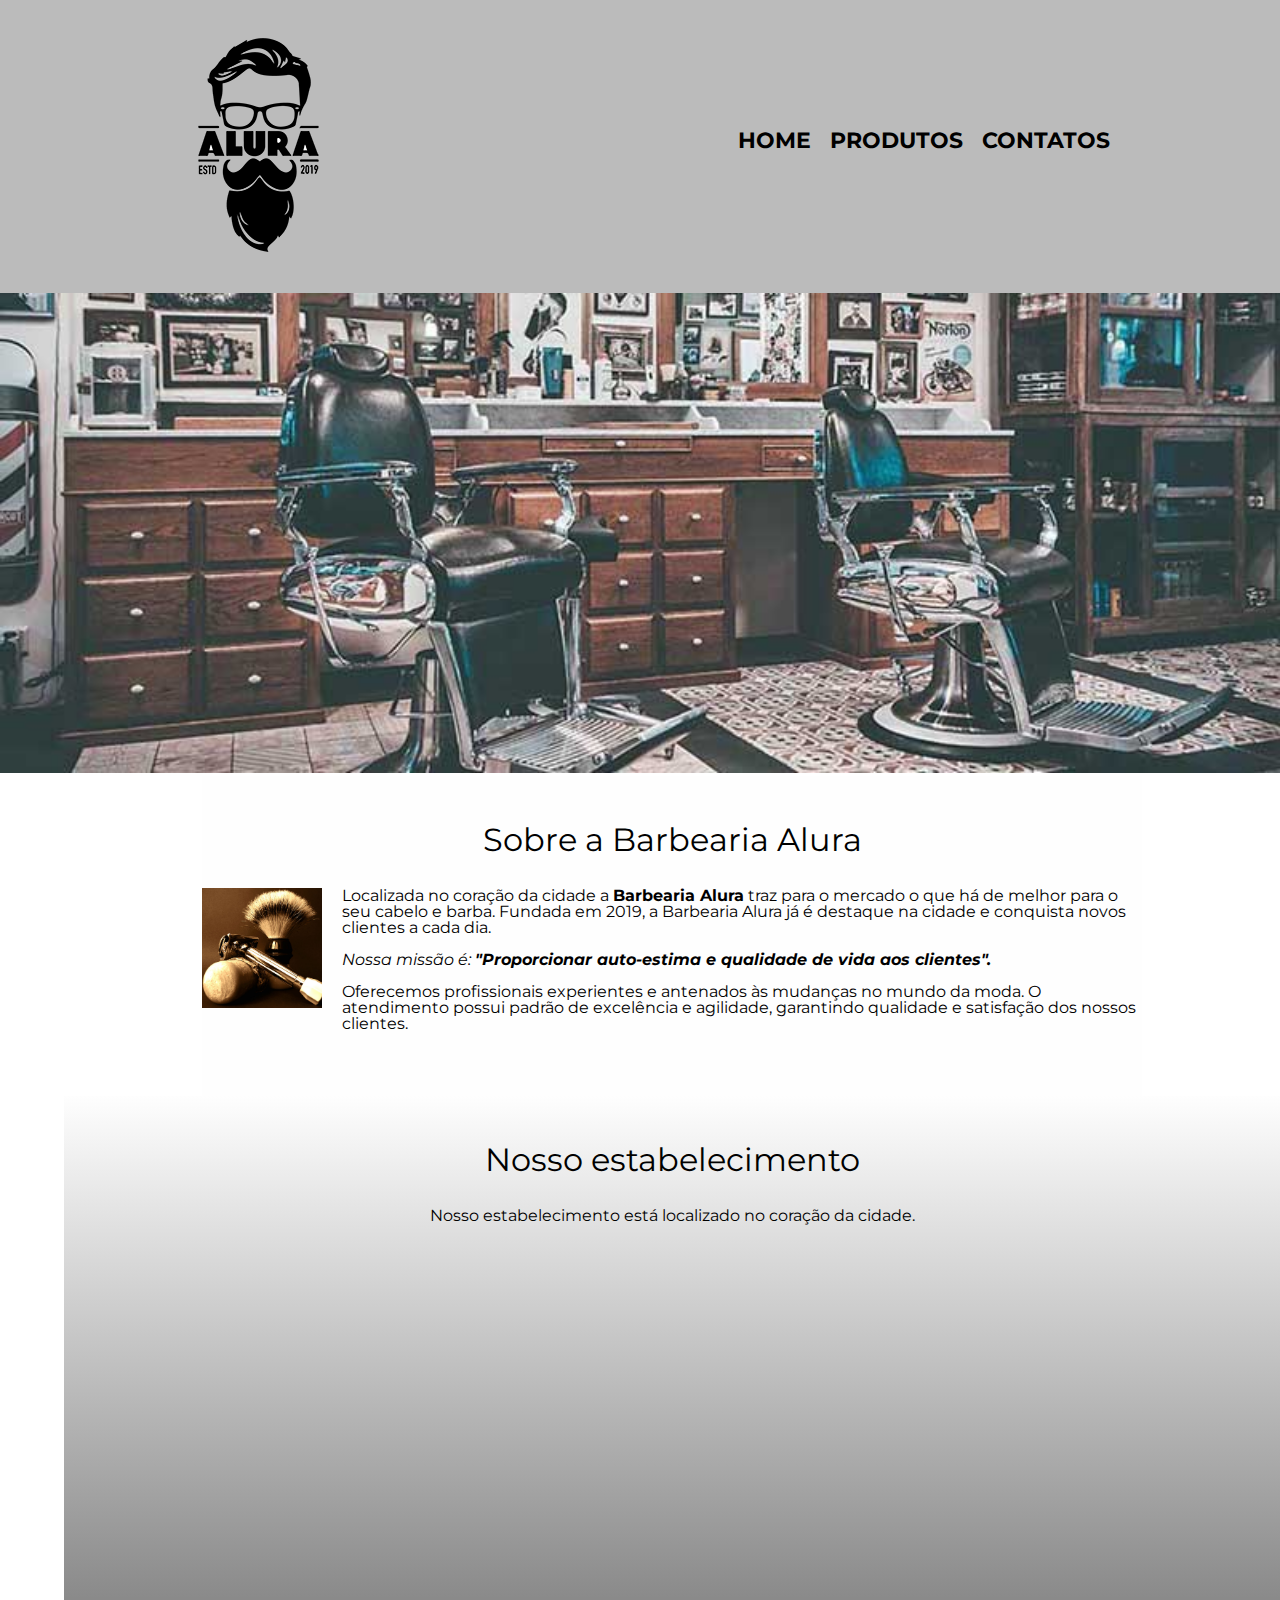
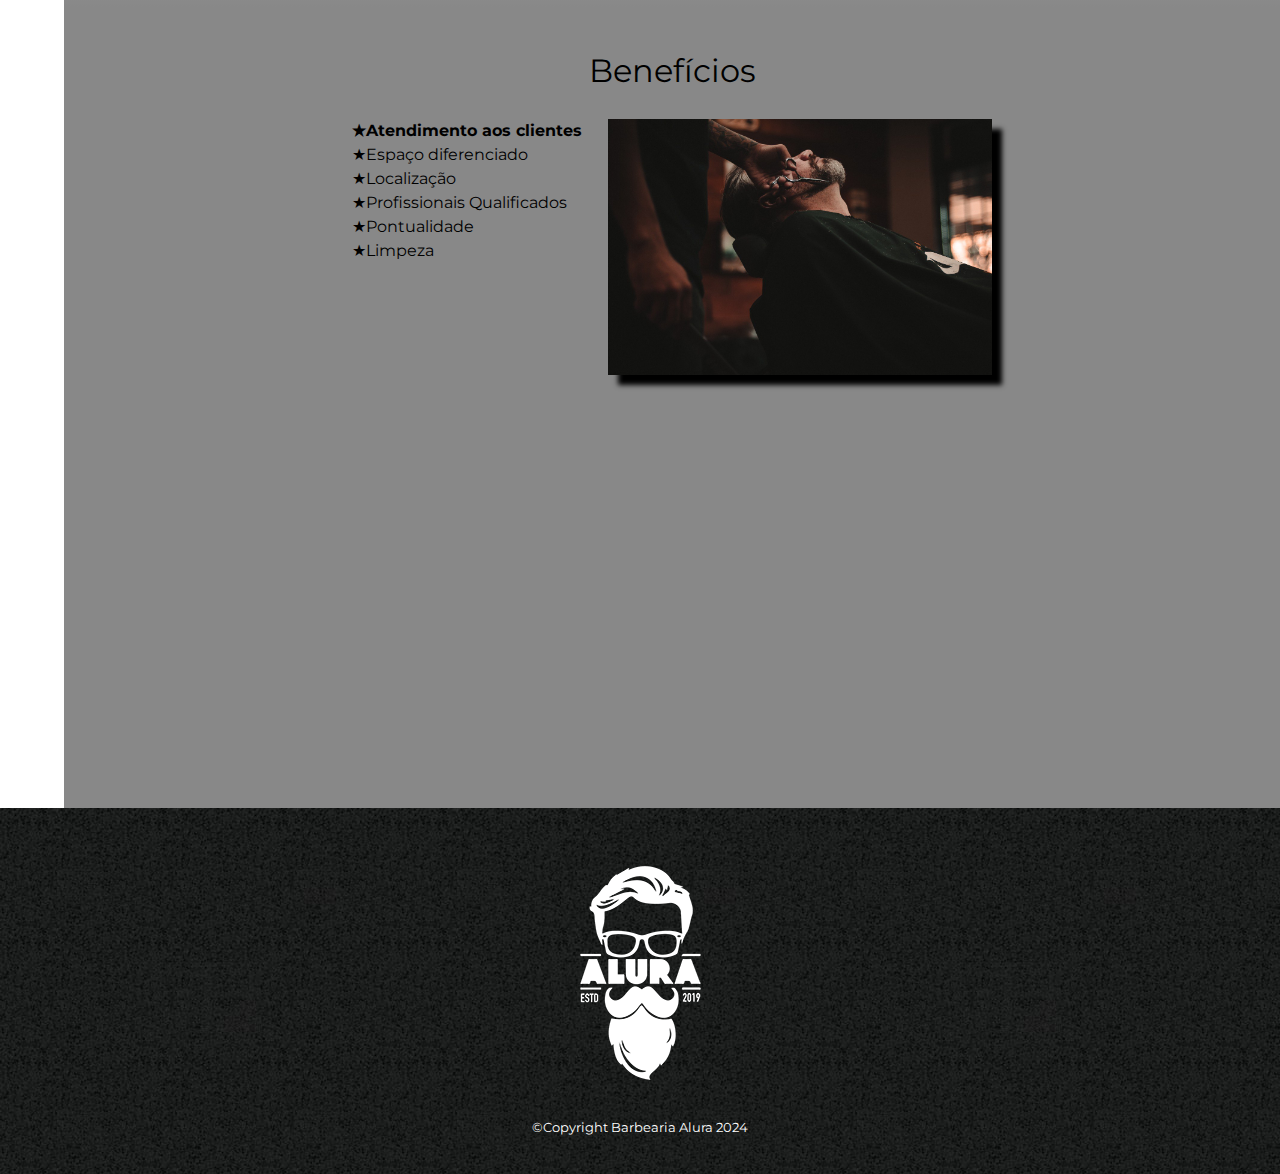
<file: HTML5 e CSS3/index.html>
<!DOCTYPE html>
<html lang="pt-br">
<head>
    <meta charset="UTF-8">
    <meta name="viewport" content="width=device-width">
    <title>Barbearia Alura</title>

    <link rel="stylesheet" href="reset.css">
    <link rel="stylesheet" href="style.css">
    <link href="https://fonts.googleapis.com/css2?family=Montserrat&display=swap" rel="stylesheet">
    
</head>

<body>
    <header>
        <div class="caixa">
            <h1><img src="img/logo.png"></h1>

                <nav>
                    <ul>
                        <li><a href="index.html">Home</a></li>
                        <li><a href="produtos.html">Produtos</a></li>
                        <li><a href="contato.html">Contatos</a></li>
                    </ul>
                </nav>
        </div>
    </header>

    <img class="banner" src="img/banner.jpg">

    <main>
        <section class="principal">
            <h2 class="titulo-principal">Sobre a Barbearia Alura</h2>

            <img class="utensilios" src="img/utensilios.jpg" alt="Utensilios de um Barbeiro">

            <p>Localizada no coração da cidade a <strong>Barbearia Alura</strong> traz para o mercado o 
            que há de melhor para o seu cabelo e barba. Fundada em 2019, a Barbearia Alura já é destaque 
            na cidade e conquista novos clientes a cada dia.</p>

            <p id="missao"><em>Nossa missão é: <strong> "Proporcionar auto-estima e qualidade de vida aos 
            clientes".</strong></em></p>

            <p>Oferecemos profissionais experientes e antenados às mudanças no mundo da moda. 
            O atendimento possui padrão de excelência e agilidade, garantindo qualidade e satisfação 
            dos nossos clientes.</p>
        </section>

        <section class="mapa">
            <h3 class="titulo-principal">Nosso estabelecimento</h3>
            <p>Nosso estabelecimento está localizado no coração da cidade.</p>
            
            <div class="mapa-conteudo">
                <iframe src="https://www.google.com/maps/embed?pb=!1m18!1m12!1m3!1d117006.39488152678!2d-46.77652745664061!3d-23.5881948!2m3!1f0!2f0!3f0!3m2!1i1024!2i768!4f13.1!3m3!1m2!1s0x94ce5a2b2ed7f3a1%3A0xab35da2f5ca62674!2sAlura%20-%20Escola%20Online%20de%20Tecnologia!5e0!3m2!1spt-PT!2sbr!4v1725904140874!5m2!1spt-PT!2sbr" width="100%" height="300" style="border:0;" allowfullscreen=""></iframe>
            </div>
        </section>

        <section class="beneficios">
            <h3 class="titulo-principal">Benefícios</h3>

            <div class="conteudo-beneficios">
                <ul class="lista-beneficios">
                    <li class="itens">Atendimento aos clientes</li>
                    <li class="itens">Espaço diferenciado</li>
                    <li class="itens">Localização</li>
                    <li class="itens">Profissionais Qualificados</li>
                    <li class="itens">Pontualidade</li>
                    <li class="itens">Limpeza</li>
                </ul><img src="img/beneficios.jpg" class="imagem-beneficios">

            </div>

            <div class="video">
                <iframe width="100%" height="315" src="https://www.youtube.com/embed/wcVVXUV0YUY" frameborder="0" 
                allow="accelerometer; autoplay; encrypted-media; gyroscope; picture-in-picture" allowfullscreen>
                </iframe>
            </div>
        </section>
    </main>

    <footer>
        <img src="img/logo-branco.png">
        <p class="copyright">&copy;Copyright Barbearia Alura 2024</p>
    </footer>
</body>
</html>
</file>
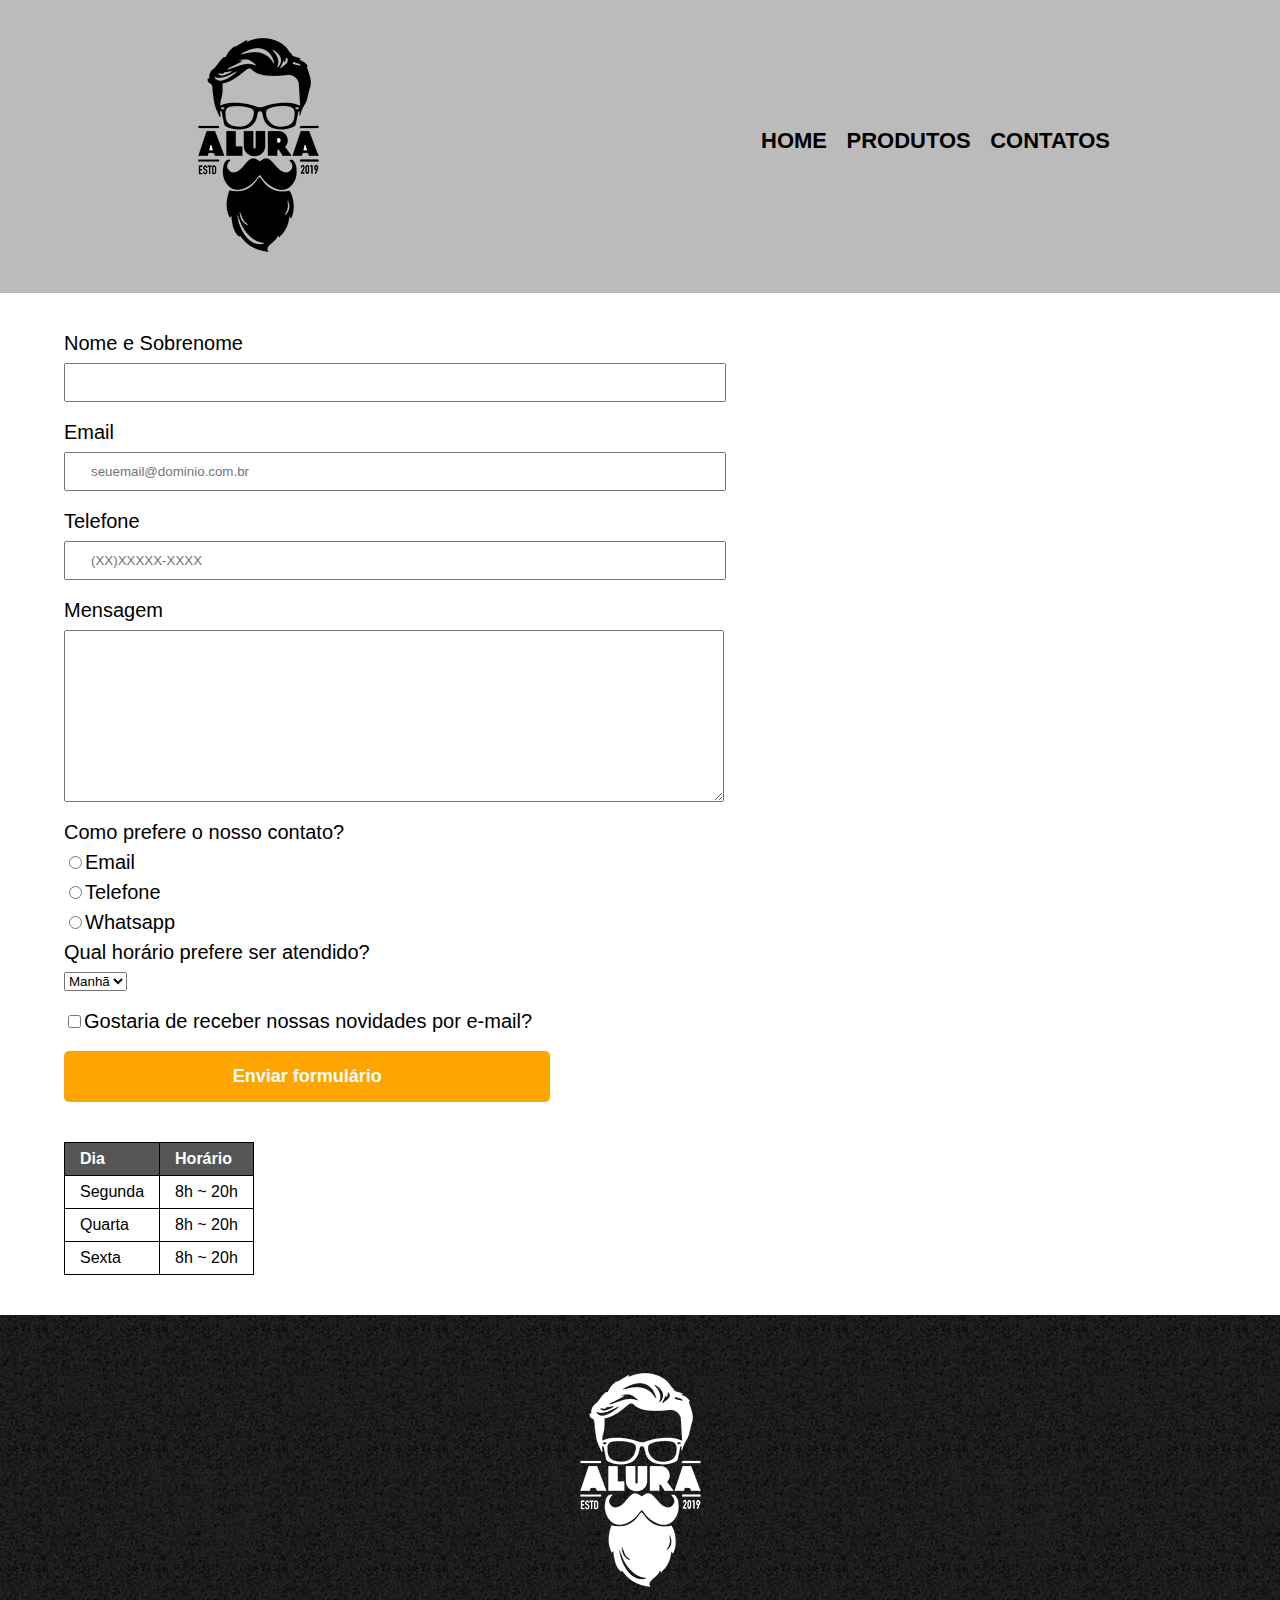
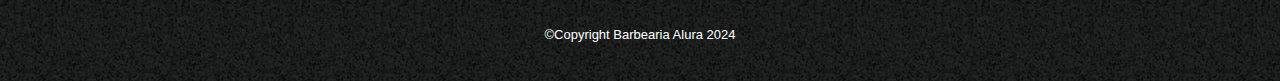
<file: HTML5 e CSS3/contato.html>
<!DOCTYPE html>
<html lang="pt-br">
<head>
    <meta charset="UTF-8">
    <meta name="viewport" content="width=device-width, initial-scale=1.0">
    <title>Contato - Barbearia Alura</title>
    <link rel="stylesheet" href="reset.css">
    <link rel="stylesheet" href="style.css">
</head>
<body>
    <header>
        <div class="caixa">
            <h1><img src="img/logo.png" alt="Logo da Barbearia Alura"></h1>

            <nav>
                <ul>
                    <li><a href="index.html">Home</a></li>
                    <li><a href="produtos.html">Produtos</a></li>
                    <li><a href="contato.html">Contatos</a></li>
                </ul>
            </nav>
        </div>
    </header>

    <main>
        <form>
            <label for="nomesobrenome">Nome e Sobrenome</label>
            <input type="text" id="nomesobrenome" class="input-padrao" required>

            <label for="email">Email</label>
            <input type="email" id="email" class="input-padrao" required placeholder="seuemail@dominio.com.br">

            <label for="telefone">Telefone</label>
            <input type="tel" id="telefone" class="input-padrao" required placeholder="(XX)XXXXX-XXXX">

            <label for="mensagem">Mensagem</label>
            <textarea cols="70" rows="10" id="mensagem" class="input-padrao" required></textarea>

            <fieldset>
                <legend>Como prefere o nosso contato?</legend>
                <label for="radio-email"><input type="radio" name="contato" value="email" id="radio-email">Email</label>

                <label for="radio-telefone"><input type="radio" name="contato" value="telefone" id="radio-telefone">Telefone</label>
                
                <label for="radio-whatsapp"><input type="radio" name="contato" value="whatsapp" id="radio-whatsapp">Whatsapp</label>
            </fieldset>

            <fieldset>
                <legend>Qual horário prefere ser atendido?</legend>
                <select>
                    <option>Manhã</option>
                    <option>Tarde</option>
                    <option>Noite</option>
                </select>
            </fieldset>

            <label class="checkbox"><input type="checkbox">Gostaria de receber nossas novidades por e-mail?</label>

            <input type="submit" value="Enviar formulário" class="enviar">
        </form>

        <table>
            <thead>
                <tr>
                    <td>Dia</td>
                    <td>Horário</td>
                </tr>
            </thead>
            <tbody>
                <tr>
                    <td>Segunda</td>
                    <td>8h ~ 20h</td>
                </tr>
                <tr>
                    <td>Quarta</td>
                    <td>8h ~ 20h</td>
                </tr>
                <tr>
                    <td>Sexta</td>
                    <td>8h ~ 20h</td>
                </tr>
            </tbody>

        </table>
    </main>

    <footer>
        <img src="img/logo-branco.png" alt="Logo da Barbearia Alura">
        <p class="copyright">&copy;Copyright Barbearia Alura 2024</p>
    </footer>
</body>
</html>
</file>
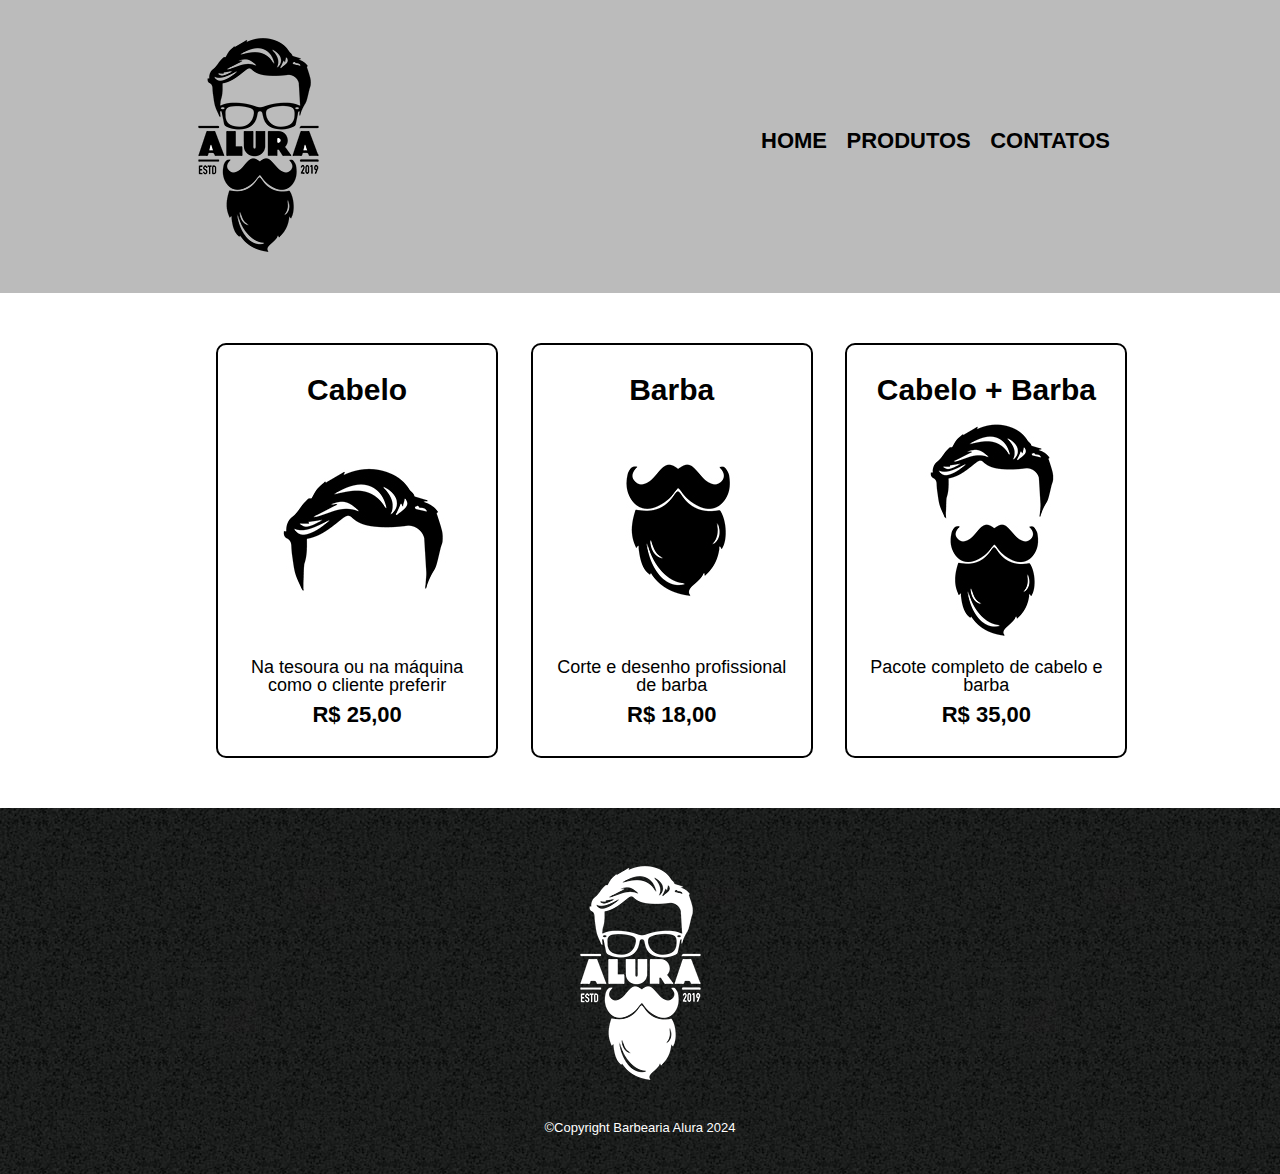
<file: HTML5 e CSS3/produtos.html>
<!DOCTYPE html>
<html lang="pt-br">
<head>
    <meta charset="UTF-8">
    <meta name="viewport" content="width=device-width, initial-scale=1.0">
    <title>Produtos - Barbearia Alura</title>
    <link rel="stylesheet" href="reset.css">
    <link rel="stylesheet" href="style.css">
</head>
<body>
    <header>
        <div class="caixa">
            <h1><img src="img/logo.png"></h1>

            <nav>
                <ul>
                    <li><a href="index.html">Home</a></li>
                    <li><a href="produtos.html">Produtos</a></li>
                    <li><a href="contato.html">Contatos</a></li>
                </ul>
            </nav>
        </div>
    </header>

    <main>
        <ul class="produtos">
            <li>
                <h2>Cabelo</h2>
                <img src="img/cabelo.jpg">
                <p class="produto-descricao">Na tesoura ou na máquina como o cliente preferir</p>
                <p class="produto-preco">R$ 25,00</p>
            </li>
            <li>
                <h2>Barba</h2>
                <img src="img/barba.jpg">
                <p class="produto-descricao">Corte e desenho profissional de barba</p>
                <p class="produto-preco">R$ 18,00</p>
            </li>
            <li>
                <h2>Cabelo + Barba</h2>
                <img src="img/cabelo+barba.jpg">
                <p class="produto-descricao">Pacote completo de cabelo e barba</p>
                <p class="produto-preco">R$ 35,00</p>
            </li>
        </ul>
    </main>

    <footer>
        <img src="img/logo-branco.png">
        <p class="copyright">&copy;Copyright Barbearia Alura 2024</p>
    </footer>
</body>
</html>
</file>
<file: HTML5 e CSS3/style.css>
body {
    font-family: "Montserrat", sans-serif;

}

header {
    background: #BBBBBB;
    padding: 20px 0;
}

main {
    margin-left: 5%;
}

.caixa {
    position: relative;
    width: 940px;
    margin: 0 auto ;
}

nav{
    position: absolute;
    top: 110px;
    right: 0;
}

nav li {
    display: inline;
    margin: 0 0 0 15px;
}

nav a {
    text-transform: uppercase;
    color: #000000;
    font-weight: bold;
    font-size: 22px;
    text-decoration: none;
}

nav a:hover {
    color:#c78c19;
    text-decoration: underline;
}

.produtos {
    width: 940px;
    margin: 0 auto;
    padding: 50px 0;
}

.produtos li {
    display: inline-block;
    text-align: center;
    width: 30%;
    vertical-align: top;
    margin: 0 1.5%;
    padding: 30px 20px;
    box-sizing: border-box;
    border:  2px solid #000000;
    border-radius: 10px;
}

.produtos li:hover{
    color: #c78c19;
}

.produtos li:active{
    border-color: #088C19;   
}

.produtos h2 {
    font-size: 30px;
    font-weight: bold;
}

.produtos li:hover h2 {
    font-size: 34px;
}

.produto-descricao {
    font-size: 18px;
}

.produto-preco {
    font-size:22px ;
    font-weight: bold;
    margin-top: 10px;
}

footer{
    text-align: center;
    background-image: url("./img/bg.jpg");
    padding: 40px 0;
}

.copyright {
    color: #FFFFFF;
    font-size: 13px;
    margin: 20px 0 0;
}

form{
    margin: 40px 0;
}

form label, form legend{
    display: block;
    font-size: 20px;
    margin: 0 0 10px;
}

.input-padrao {
    display: block;
    margin: 0 0 20px;
    padding: 10px 25px;
    width: 50%;
}

.checkbox {
    margin: 20px 0;
}

.enviar {
    width: 40%;
    padding: 15px 0;
    background: orange;
    color: white;
    font-weight: bold;
    font-size: 18px;
    border: none;
    border-radius: 5px;
    transition: 1s all;
    cursor: pointer;
}

.enviar:hover {
    background: darkorange;
    transform: scale(1.2);
}

table {
    margin: 20px 0 40px;
}

thead {
    background: #555555;
    color: white;
    font-weight: bold;
}

td, th {
    border: 1px solid #000000;
    padding: 8px 15px;
}

.banner {
    width: 100%;
}

.titulo-principal {
    text-align: center;
    font-size: 2em;
    margin: 0 0 1em;
    clear: left;
}

.principal {
    padding: 3em 0;
    background: #FEFEFE;
    width: 940px;
    margin: 0 auto;
}

.principal p {
    margin: 0 0 1em;
}

.principal strong {
    font-weight: bold;
}

.principal em {
    font-style: italic;
}

.utensilios {
    width: 120px;
    float: left;
    margin: 0 20px 20px 0;
}

.mapa {
    padding: 3em 0;
    background: linear-gradient(#FEFEFE, #888888);
}

.mapa-conteudo {
    width: 940px;
    margin: 0 auto;
}

.mapa p {
    margin: 0 0 2em;
    text-align: center;
}

.beneficios {
    padding: 3em 0;
    background: #888888;
}

.conteudo-beneficios {
    width: 640px;
    margin: 0 auto;
}

.lista-beneficios {
    width: 40%;
    display: inline-block;
    vertical-align: top;
}

.itens {
    line-height: 1.5;
}

.itens:first-child {
    font-weight: bold;
}

.itens:before {
    content: "★";
}

.imagem-beneficios {
    width: 60%;
    opacity: 1;
    transition: 400ms;
    box-shadow: 10px 10px 5px #000000;
}

.imagem-beneficios:hover {
    opacity: 0.3;
}

.video {
    width: 560px;
    margin: 2em auto;
}

@media screen and (max-width: 480px) {
    .caixa, .principal, .conteudo-beneficios, .mapa-conteudo, .video{
        width: auto;
    }

    h1{
        text-align: center;
    }

    nav{
        position: static;
    }

    .lista-beneficios, .imagem-beneficios{
        width: 100%;
    }
}
</file>
